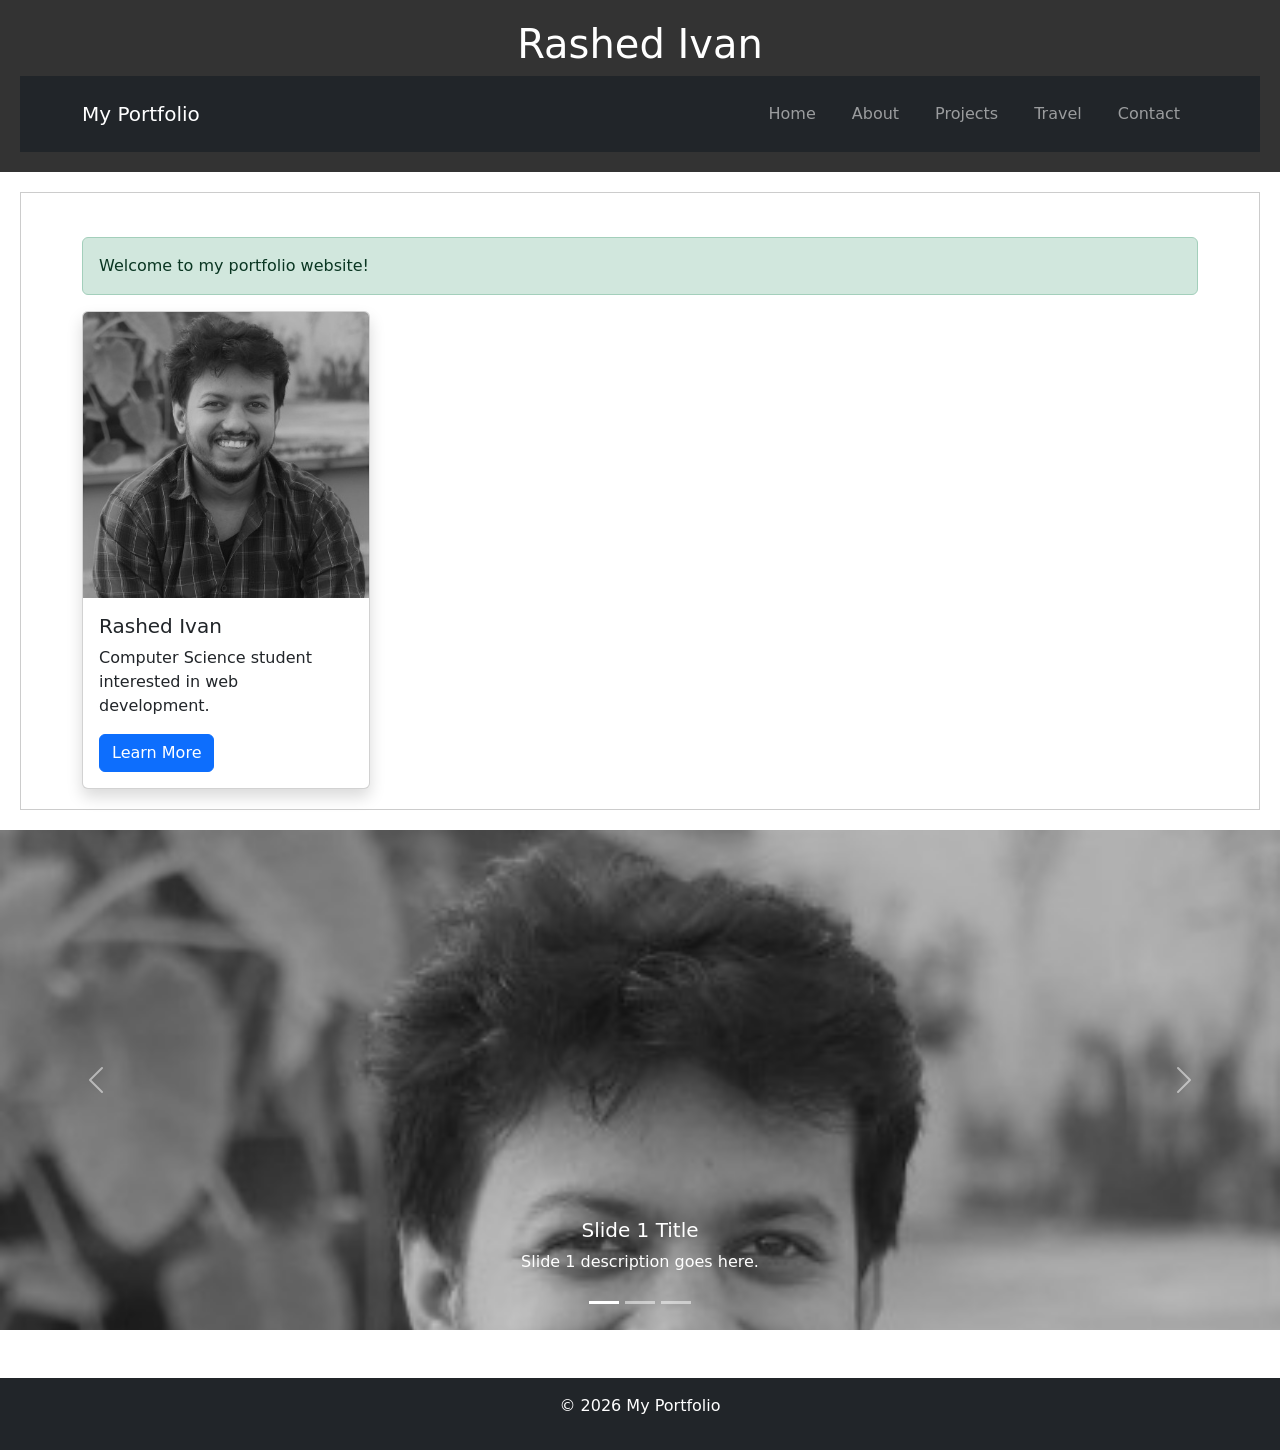
<file: index.html>
<!DOCTYPE html>
<html lang="en">

<head>
    <meta charset="UTF-8">
    <title>My Portfolio</title>
    <link rel="stylesheet" href="CSS/style.css">
    <link href="https://cdn.jsdelivr.net/npm/bootstrap@5.3.8/dist/css/bootstrap.min.css" rel="stylesheet">

</head>

<body>

    <header>
        <h1>Rashed Ivan</h1>

        <nav class="navbar navbar-expand-lg navbar-dark bg-dark">
            <div class="container">
                <a class="navbar-brand" href="index.html">My Portfolio</a>

                <button class="navbar-toggler" type="button" data-bs-toggle="collapse" data-bs-target="#menu">
                    <span class="navbar-toggler-icon"></span>
                </button>

                <div class="collapse navbar-collapse" id="menu">
                    <ul class="navbar-nav ms-auto">

                        <li class="nav-item">
                            <a class="nav-link" href="index.html">Home</a>
                        </li>

                        <li class="nav-item">
                            <a class="nav-link" href="about.html">About</a>
                        </li>

                        <li class="nav-item">
                            <a class="nav-link" href="projects.html">Projects</a>
                        </li>

                        <li class="nav-item">
                            <a class="nav-link" href="travel.html">Travel</a>
                        </li>

                        <li class="nav-item">
                            <a class="nav-link" href="contact.html">Contact</a>
                        </li>

                    </ul>
                </div>
            </div>
        </nav>

    </header>

    <section>



        <div class="container mt-4">

            <div class="alert alert-success">
                Welcome to my portfolio website!
            </div>

            <div class="card shadow" style="width:18rem;">
                <img src="images/1670846884018 (1).jpg" class="card-img-top" alt="Profile">

                <div class="card-body">
                    <h5 class="card-title">Rashed Ivan</h5>
                    <p class="card-text">
                        Computer Science student interested in web development.
                    </p>
                    <a href="about.html" class="btn btn-primary">Learn More</a>
                </div>

            </div>

        </div>


    </section>


    <div id="carouselExample" class="carousel slide" data-bs-ride="carousel">
        <!-- Indicators -->
        <div class="carousel-indicators">
            <button type="button" data-bs-target="#carouselExample" data-bs-slide-to="0" class="active"
                aria-current="true" aria-label="Slide 1"></button>
            <button type="button" data-bs-target="#carouselExample" data-bs-slide-to="1" aria-label="Slide 2"></button>
            <button type="button" data-bs-target="#carouselExample" data-bs-slide-to="2" aria-label="Slide 3"></button>
        </div>

        <!-- Slides -->
        <div class="carousel-inner">
            <div class="carousel-item active">
                <img src="images/1670846884018 (1).jpg" class="d-block w-100" alt="Slide 1">
                <div class="carousel-caption d-none d-md-block">
                    <h5>Slide 1 Title</h5>
                    <p>Slide 1 description goes here.</p>
                </div>
            </div>
            <div class="carousel-item">
                <img src="images/1735656363-39a279b1fb4c48f7385eb495d3ccc5b5.jpg" class="d-block w-100" alt="Slide 2">
                <div class="carousel-caption d-none d-md-block">
                    <h5>Slide 2 Title</h5>
                    <p>Slide 2 description goes here.</p>
                </div>
            </div>
            <div class="carousel-item">
                <img src="images/1670846884018 (1).jpg" class="d-block w-100" alt="Slide 3">
                <div class="carousel-caption d-none d-md-block">
                    <h5>Slide 3 Title</h5>
                    <p>Slide 3 description goes here.</p>
                </div>
            </div>
        </div>

        <!-- Controls -->
        <button class="carousel-control-prev" type="button" data-bs-target="#carouselExample" data-bs-slide="prev">
            <span class="carousel-control-prev-icon" aria-hidden="true"></span>
            <span class="visually-hidden">Previous</span>
        </button>
        <button class="carousel-control-next" type="button" data-bs-target="#carouselExample" data-bs-slide="next">
            <span class="carousel-control-next-icon" aria-hidden="true"></span>
            <span class="visually-hidden">Next</span>
        </button>
    </div>

    <footer class="bg-dark text-white text-center p-3 mt-5">
        <p>© 2026 My Portfolio</p>
    </footer>

    <script src="https://cdn.jsdelivr.net/npm/bootstrap@5.3.8/dist/js/bootstrap.bundle.min.js"></script>

</body>

</html>
</file>
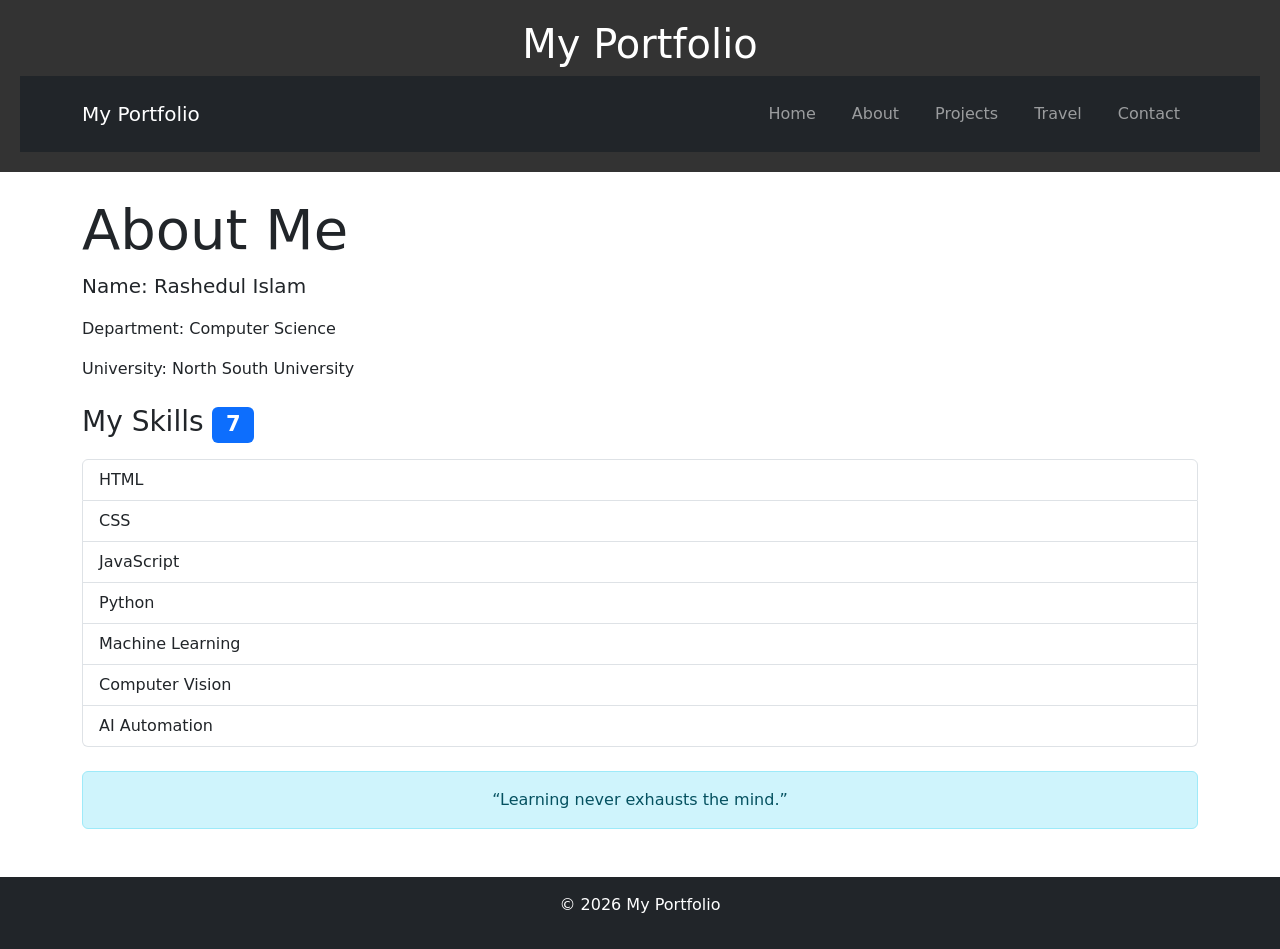
<file: about.html>
<!DOCTYPE html>
<html lang="en">

<head>
    <meta charset="UTF-8">
    <title>About Me</title>
    <link rel="stylesheet" href="CSS/style.css">
    <link href="https://cdn.jsdelivr.net/npm/bootstrap@5.3.8/dist/css/bootstrap.min.css" rel="stylesheet">

</head>

<body>

    <header>
        <h1>My Portfolio</h1>

        <nav class="navbar navbar-expand-lg navbar-dark bg-dark">
            <div class="container">
                <a class="navbar-brand" href="index.html">My Portfolio</a>

                <button class="navbar-toggler" type="button" data-bs-toggle="collapse" data-bs-target="#menu">
                    <span class="navbar-toggler-icon"></span>
                </button>

                <div class="collapse navbar-collapse" id="menu">
                    <ul class="navbar-nav ms-auto">

                        <li class="nav-item">
                            <a class="nav-link" href="index.html">Home</a>
                        </li>

                        <li class="nav-item">
                            <a class="nav-link" href="about.html">About</a>
                        </li>

                        <li class="nav-item">
                            <a class="nav-link" href="projects.html">Projects</a>
                        </li>

                        <li class="nav-item">
                            <a class="nav-link" href="travel.html">Travel</a>
                        </li>

                        <li class="nav-item">
                            <a class="nav-link" href="contact.html">Contact</a>
                        </li>

                    </ul>
                </div>
            </div>
        </nav>

    </header>



    <div class="container mt-4">

        <h1 class="display-4">About Me</h1>

        <p class="lead">
            Name: Rashedul Islam
        </p>

        <p>
            Department: Computer Science
        </p>

        <p>
            University: North South University
        </p>

        <h3 class="mt-4">
            My Skills
            <span class="badge bg-primary">7</span>
        </h3>

        <ul class="list-group mt-3">

            <li class="list-group-item">HTML</li>
            <li class="list-group-item">CSS</li>
            <li class="list-group-item">JavaScript</li>
            <li class="list-group-item">Python</li>
            <li class="list-group-item">Machine Learning</li>
            <li class="list-group-item">Computer Vision</li>
            <li class="list-group-item">AI Automation</li>

        </ul>

        <div class="alert alert-info mt-4 text-center">
            “Learning never exhausts the mind.”
        </div>

    </div>




    <footer class="bg-dark text-white text-center p-3 mt-5">
        <p>© 2026 My Portfolio</p>
    </footer>

    <script src="https://cdn.jsdelivr.net/npm/bootstrap@5.3.8/dist/js/bootstrap.bundle.min.js"></script>

</body>

</html>
</file>
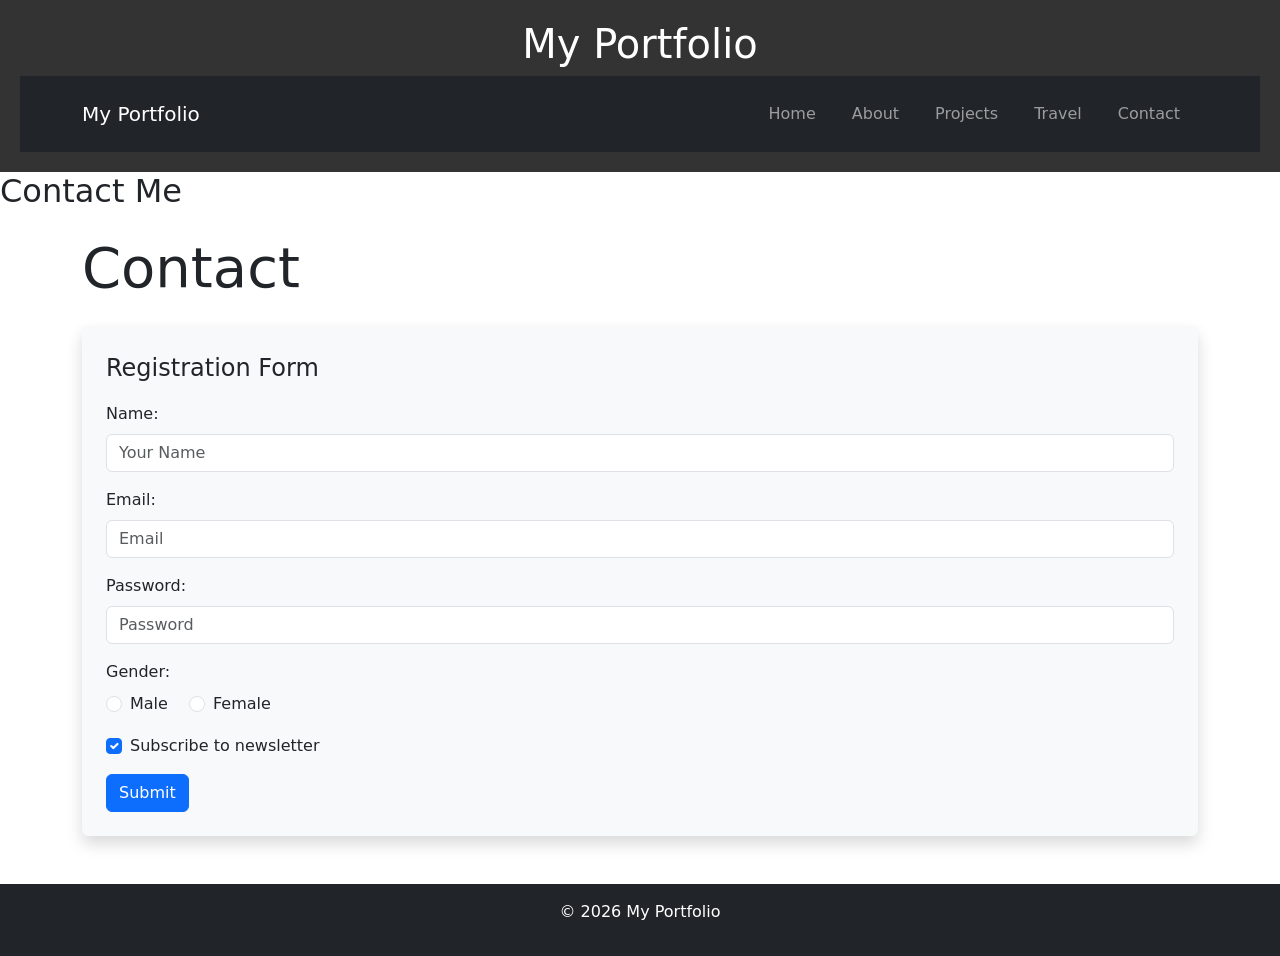
<file: contact.html>
<!DOCTYPE html>
<html lang="en">

<head>
    <meta charset="UTF-8">
    <title>Contact</title>
    <link rel="stylesheet" href="CSS/style.css">
    <link href="https://cdn.jsdelivr.net/npm/bootstrap@5.3.8/dist/css/bootstrap.min.css" rel="stylesheet">

</head>

<body>

    <header>
        <h1>My Portfolio</h1>

        <nav class="navbar navbar-expand-lg navbar-dark bg-dark">
            <div class="container">
                <a class="navbar-brand" href="index.html">My Portfolio</a>

                <button class="navbar-toggler" type="button" data-bs-toggle="collapse" data-bs-target="#menu">
                    <span class="navbar-toggler-icon"></span>
                </button>

                <div class="collapse navbar-collapse" id="menu">
                    <ul class="navbar-nav ms-auto">

                        <li class="nav-item">
                            <a class="nav-link" href="index.html">Home</a>
                        </li>

                        <li class="nav-item">
                            <a class="nav-link" href="about.html">About</a>
                        </li>

                        <li class="nav-item">
                            <a class="nav-link" href="projects.html">Projects</a>
                        </li>

                        <li class="nav-item">
                            <a class="nav-link" href="travel.html">Travel</a>
                        </li>

                        <li class="nav-item">
                            <a class="nav-link" href="contact.html">Contact</a>
                        </li>

                    </ul>
                </div>
            </div>
        </nav>

    </header>



    <h2>Contact Me</h2>
    <div class="container mt-4">

        <h1 class="display-4 mb-4">Contact</h1>

        <form class="p-4 bg-light rounded shadow">

            <fieldset>

                <legend class="mb-3">Registration Form</legend>

                <div class="mb-3">
                    <label class="form-label">Name:</label>
                    <input type="text" class="form-control" placeholder="Your Name">
                </div>

                <div class="mb-3">
                    <label class="form-label">Email:</label>
                    <input type="email" class="form-control" placeholder="Email">
                </div>

                <div class="mb-3">
                    <label class="form-label">Password:</label>
                    <input type="password" class="form-control" placeholder="Password">
                </div>

                <div class="mb-3">
                    <label class="form-label">Gender:</label><br>

                    <div class="form-check form-check-inline">
                        <input class="form-check-input" type="radio" name="g" value="m">
                        <label class="form-check-label">Male</label>
                    </div>

                    <div class="form-check form-check-inline">
                        <input class="form-check-input" type="radio" name="g" value="f">
                        <label class="form-check-label">Female</label>
                    </div>

                </div>

                <div class="form-check mb-3">
                    <input class="form-check-input" type="checkbox" checked>
                    <label class="form-check-label">
                        Subscribe to newsletter
                    </label>
                </div>

                <input type="submit" class="btn btn-primary" value="Submit">

            </fieldset>

        </form>

    </div>


    <footer class="bg-dark text-white text-center p-3 mt-5">
        <p>© 2026 My Portfolio</p>
    </footer>

    <script src="https://cdn.jsdelivr.net/npm/bootstrap@5.3.8/dist/js/bootstrap.bundle.min.js"></script>

</body>

</html>
</file>
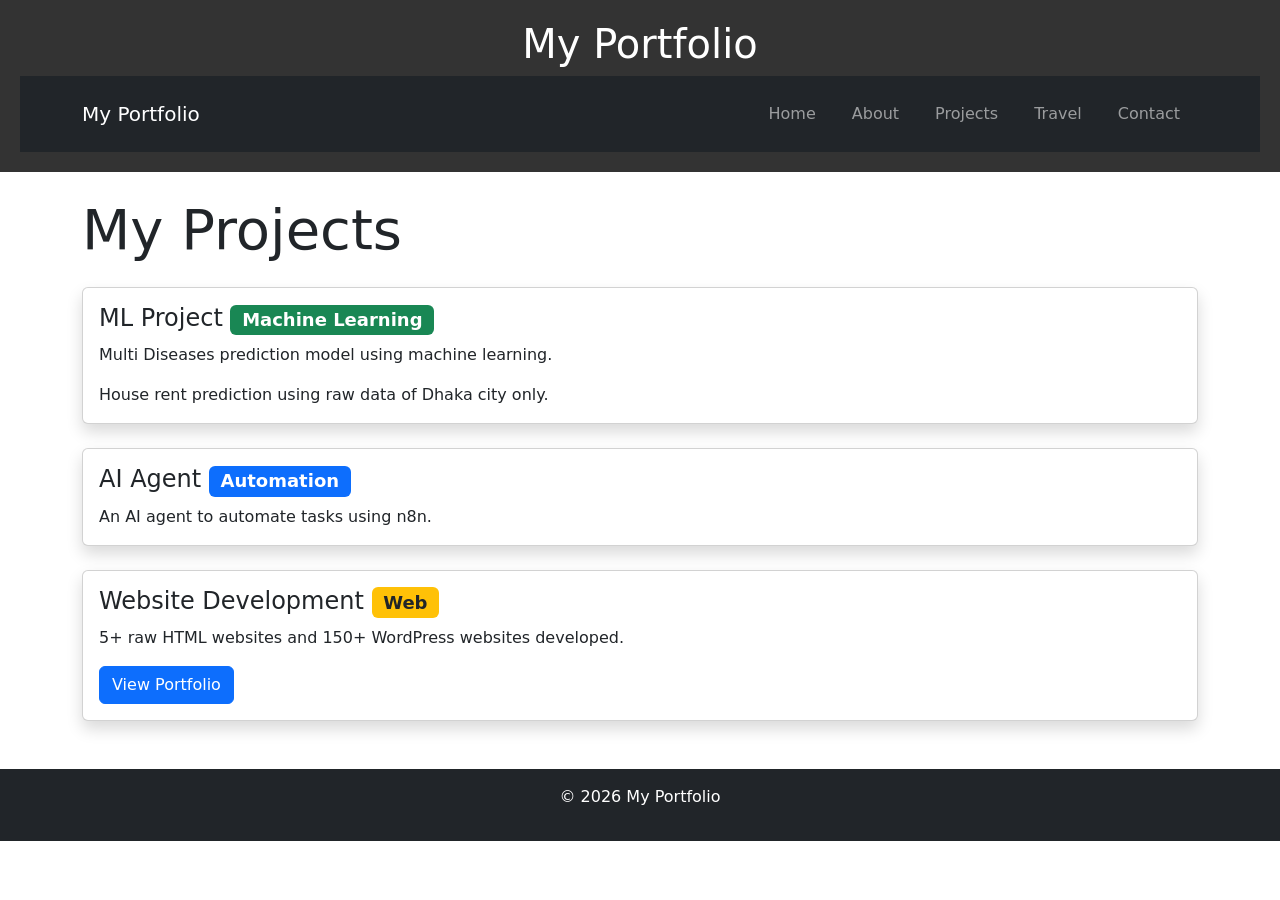
<file: projects.html>
<!DOCTYPE html>
<html lang="en">

<head>
    <meta charset="UTF-8">
    <title>Projects</title>
    <link rel="stylesheet" href="CSS/style.css">
    <link href="https://cdn.jsdelivr.net/npm/bootstrap@5.3.8/dist/css/bootstrap.min.css" rel="stylesheet">

</head>

<body>

    <header>
        <h1>My Portfolio</h1>

        <nav class="navbar navbar-expand-lg navbar-dark bg-dark">
            <div class="container">
                <a class="navbar-brand" href="index.html">My Portfolio</a>

                <button class="navbar-toggler" type="button" data-bs-toggle="collapse" data-bs-target="#menu">
                    <span class="navbar-toggler-icon"></span>
                </button>

                <div class="collapse navbar-collapse" id="menu">
                    <ul class="navbar-nav ms-auto">

                        <li class="nav-item">
                            <a class="nav-link" href="index.html">Home</a>
                        </li>

                        <li class="nav-item">
                            <a class="nav-link" href="about.html">About</a>
                        </li>

                        <li class="nav-item">
                            <a class="nav-link" href="projects.html">Projects</a>
                        </li>

                        <li class="nav-item">
                            <a class="nav-link" href="travel.html">Travel</a>
                        </li>

                        <li class="nav-item">
                            <a class="nav-link" href="contact.html">Contact</a>
                        </li>

                    </ul>
                </div>
            </div>
        </nav>

    </header>

    <div class="container mt-4">

        <h1 class="display-4 mb-4">My Projects</h1>

        <!-- ML Project -->
        <div class="card shadow mb-4">
            <div class="card-body">

                <h4 class="card-title">
                    ML Project
                    <span class="badge bg-success">Machine Learning</span>
                </h4>

                <p class="card-text">
                    Multi Diseases prediction model using machine learning.
                </p>

                <p class="card-text">
                    House rent prediction using raw data of Dhaka city only.
                </p>

            </div>
        </div>


        <!-- AI Agent -->
        <div class="card shadow mb-4">
            <div class="card-body">

                <h4 class="card-title">
                    AI Agent
                    <span class="badge bg-primary">Automation</span>
                </h4>

                <p class="card-text">
                    An AI agent to automate tasks using n8n.
                </p>

            </div>
        </div>


        <!-- Website Projects -->
        <div class="card shadow mb-4">
            <div class="card-body">

                <h4 class="card-title">
                    Website Development
                    <span class="badge bg-warning text-dark">Web</span>
                </h4>

                <p class="card-text">
                    5+ raw HTML websites and 150+ WordPress websites developed.
                </p>

                <button class="btn btn-primary">
                    View Portfolio
                </button>

            </div>
        </div>

    </div>


    <footer class="bg-dark text-white text-center p-3 mt-5">
        <p>© 2026 My Portfolio</p>
    </footer>

    <script src="https://cdn.jsdelivr.net/npm/bootstrap@5.3.8/dist/js/bootstrap.bundle.min.js"></script>

</body>

</html>
</file>
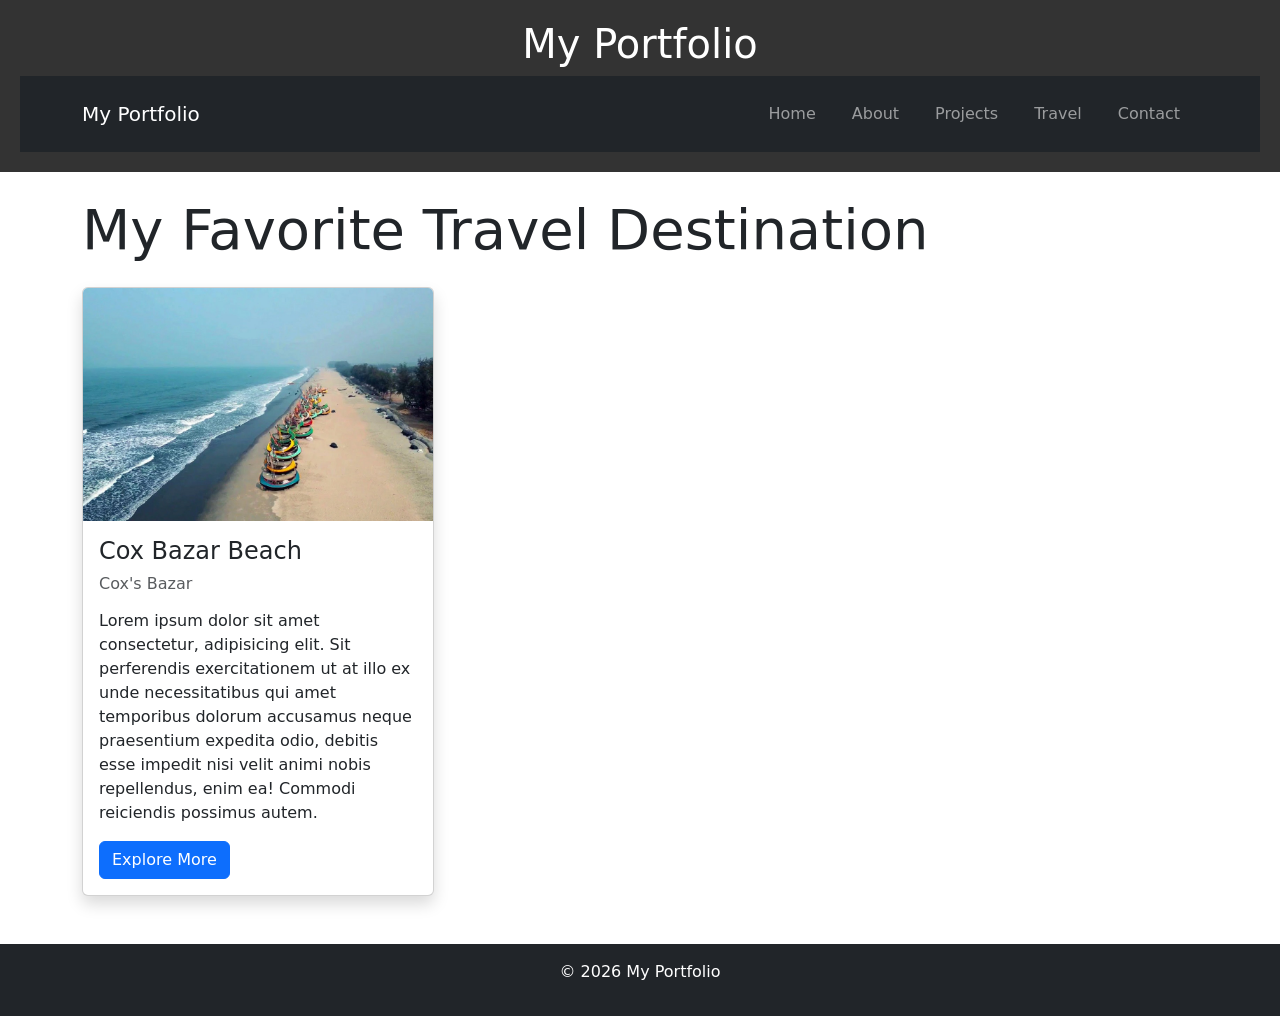
<file: travel.html>
<!DOCTYPE html>
<html lang="en">

<head>
    <meta charset="UTF-8">
    <title>Travel</title>
    <link rel="stylesheet" href="CSS/style.css">
    <link href="https://cdn.jsdelivr.net/npm/bootstrap@5.3.8/dist/css/bootstrap.min.css" rel="stylesheet">

</head>

<body>

    <header>
        <h1>My Portfolio</h1>

        <nav class="navbar navbar-expand-lg navbar-dark bg-dark">
            <div class="container">
                <a class="navbar-brand" href="index.html">My Portfolio</a>

                <button class="navbar-toggler" type="button" data-bs-toggle="collapse" data-bs-target="#menu">
                    <span class="navbar-toggler-icon"></span>
                </button>

                <div class="collapse navbar-collapse" id="menu">
                    <ul class="navbar-nav ms-auto">

                        <li class="nav-item">
                            <a class="nav-link" href="index.html">Home</a>
                        </li>

                        <li class="nav-item">
                            <a class="nav-link" href="about.html">About</a>
                        </li>

                        <li class="nav-item">
                            <a class="nav-link" href="projects.html">Projects</a>
                        </li>

                        <li class="nav-item">
                            <a class="nav-link" href="travel.html">Travel</a>
                        </li>

                        <li class="nav-item">
                            <a class="nav-link" href="contact.html">Contact</a>
                        </li>

                    </ul>
                </div>
            </div>
        </nav>

    </header>

    <div class="container mt-4">

        <h1 class="display-4 mb-4">My Favorite Travel Destination</h1>

        <div class="card shadow" style="width: 22rem;">

            <img src="images/1735656363-39a279b1fb4c48f7385eb495d3ccc5b5.jpg" class="card-img-top"
                alt="Cox Bazar Beach">

            <div class="card-body">

                <h4 class="card-title">Cox Bazar Beach</h4>

                <h6 class="text-muted">Cox's Bazar</h6>

                <p class="card-text mt-3">
                    Lorem ipsum dolor sit amet consectetur, adipisicing elit. Sit perferendis exercitationem ut at illo
                    ex unde necessitatibus qui amet temporibus dolorum accusamus neque praesentium expedita odio,
                    debitis esse impedit nisi velit animi nobis repellendus, enim ea! Commodi reiciendis possimus autem.
                </p>

                <a href="#" class="btn btn-primary">Explore More</a>

            </div>

        </div>

    </div>


    <footer class="bg-dark text-white text-center p-3 mt-5">
        <p>© 2026 My Portfolio</p>
    </footer>

    <script src="https://cdn.jsdelivr.net/npm/bootstrap@5.3.8/dist/js/bootstrap.bundle.min.js"></script>

</body>

</html>
</file>
<file: CSS/style.css>
body {

    background-color: #f4f4f4;
    margin: 0;
    padding: 0;
}

header {
    background: #333;
    color: white;
    padding: 20px;
    text-align: center;
}

nav ul {

    padding: 0;
}

nav ul li {
    display: inline;
    margin: 10px;
}

nav ul li a {
    color: white;
    text-decoration: none;
    border: 1px solid white;
    padding: 5px 10px;
}



.navbar .nav-link:hover {
    background-color: #ffffff;
    color: #000 !important;
    border-radius: 5px;
}


section {
    background: white;
    margin: 20px;
    padding: 20px;
    border: 1px solid #ccc;
}

footer {
    background: #333;
    color: white;
    text-align: center;
    padding: 10px;
    margin-top: 20px;
}

figure {
    text-align: center;
}

.custom {

    margin-top: 10px;
}

.carousel-item {
    height: 500px !important;

}
</file>
